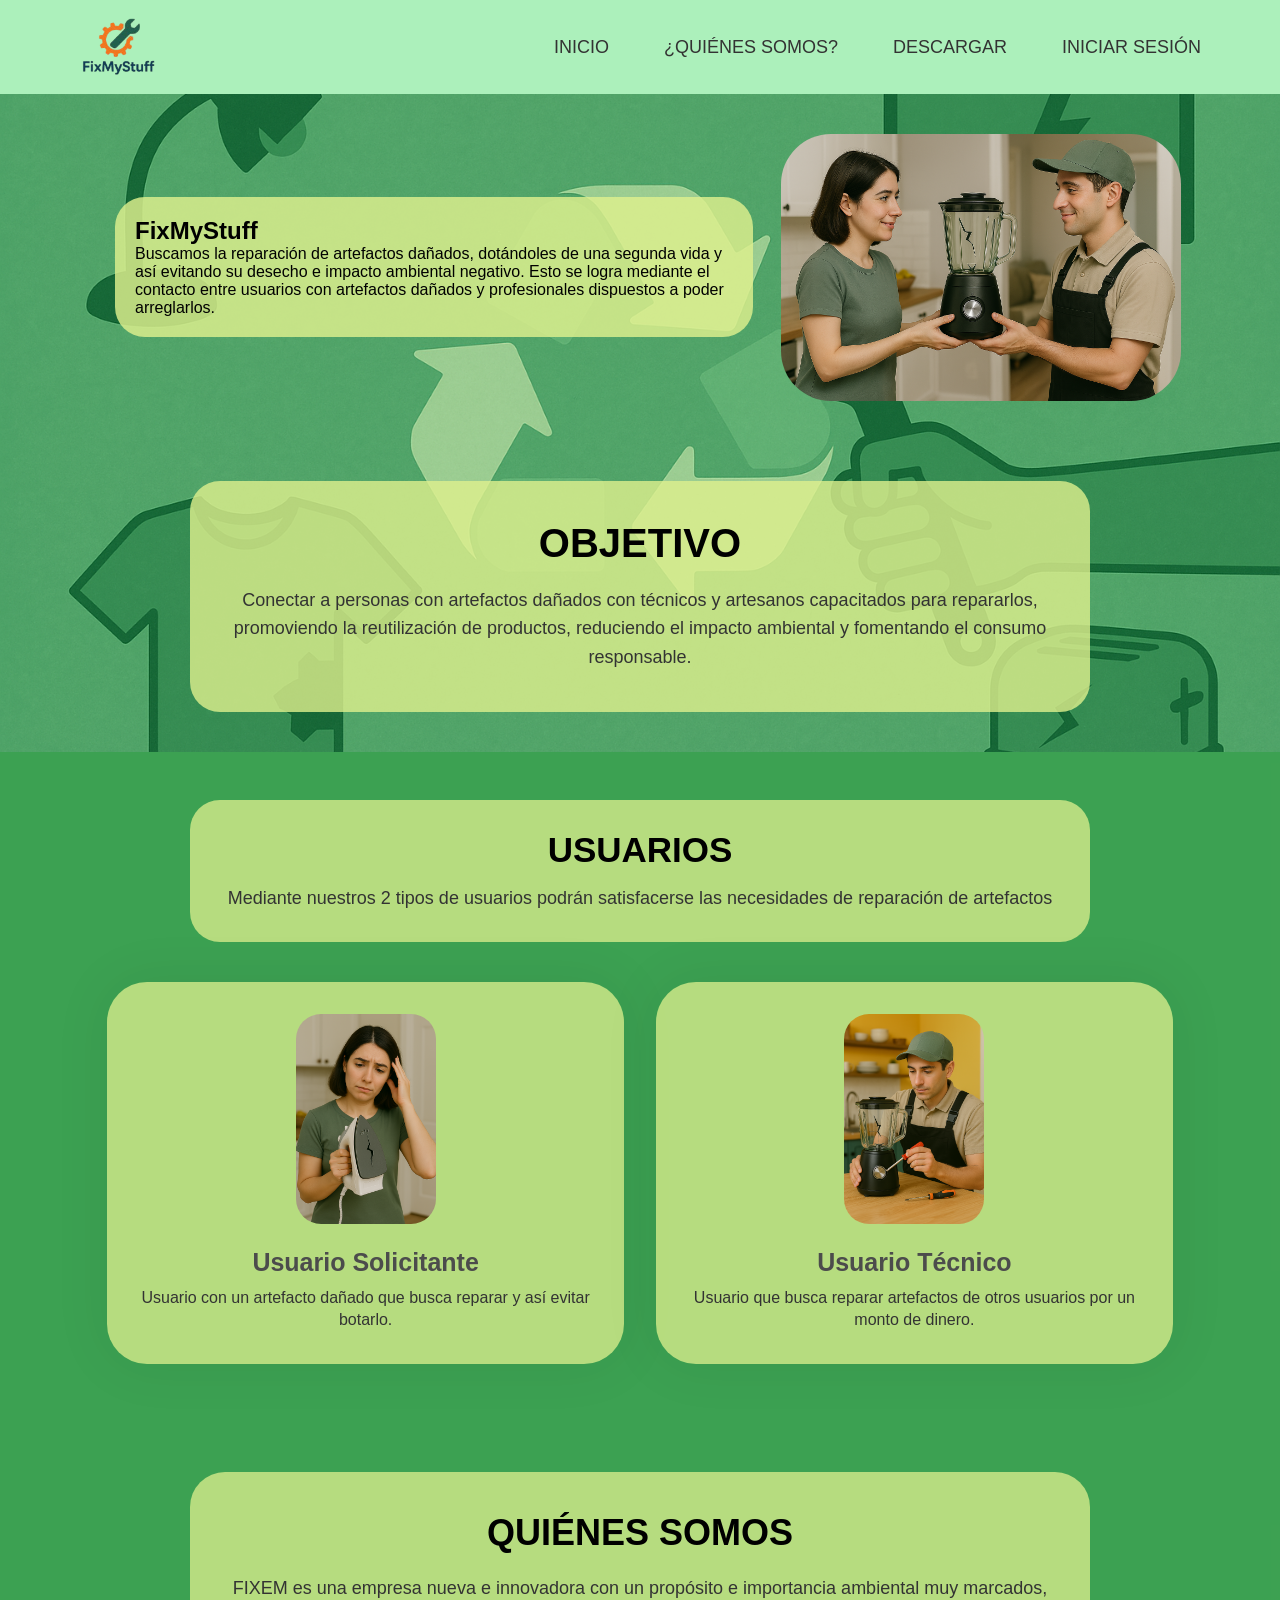
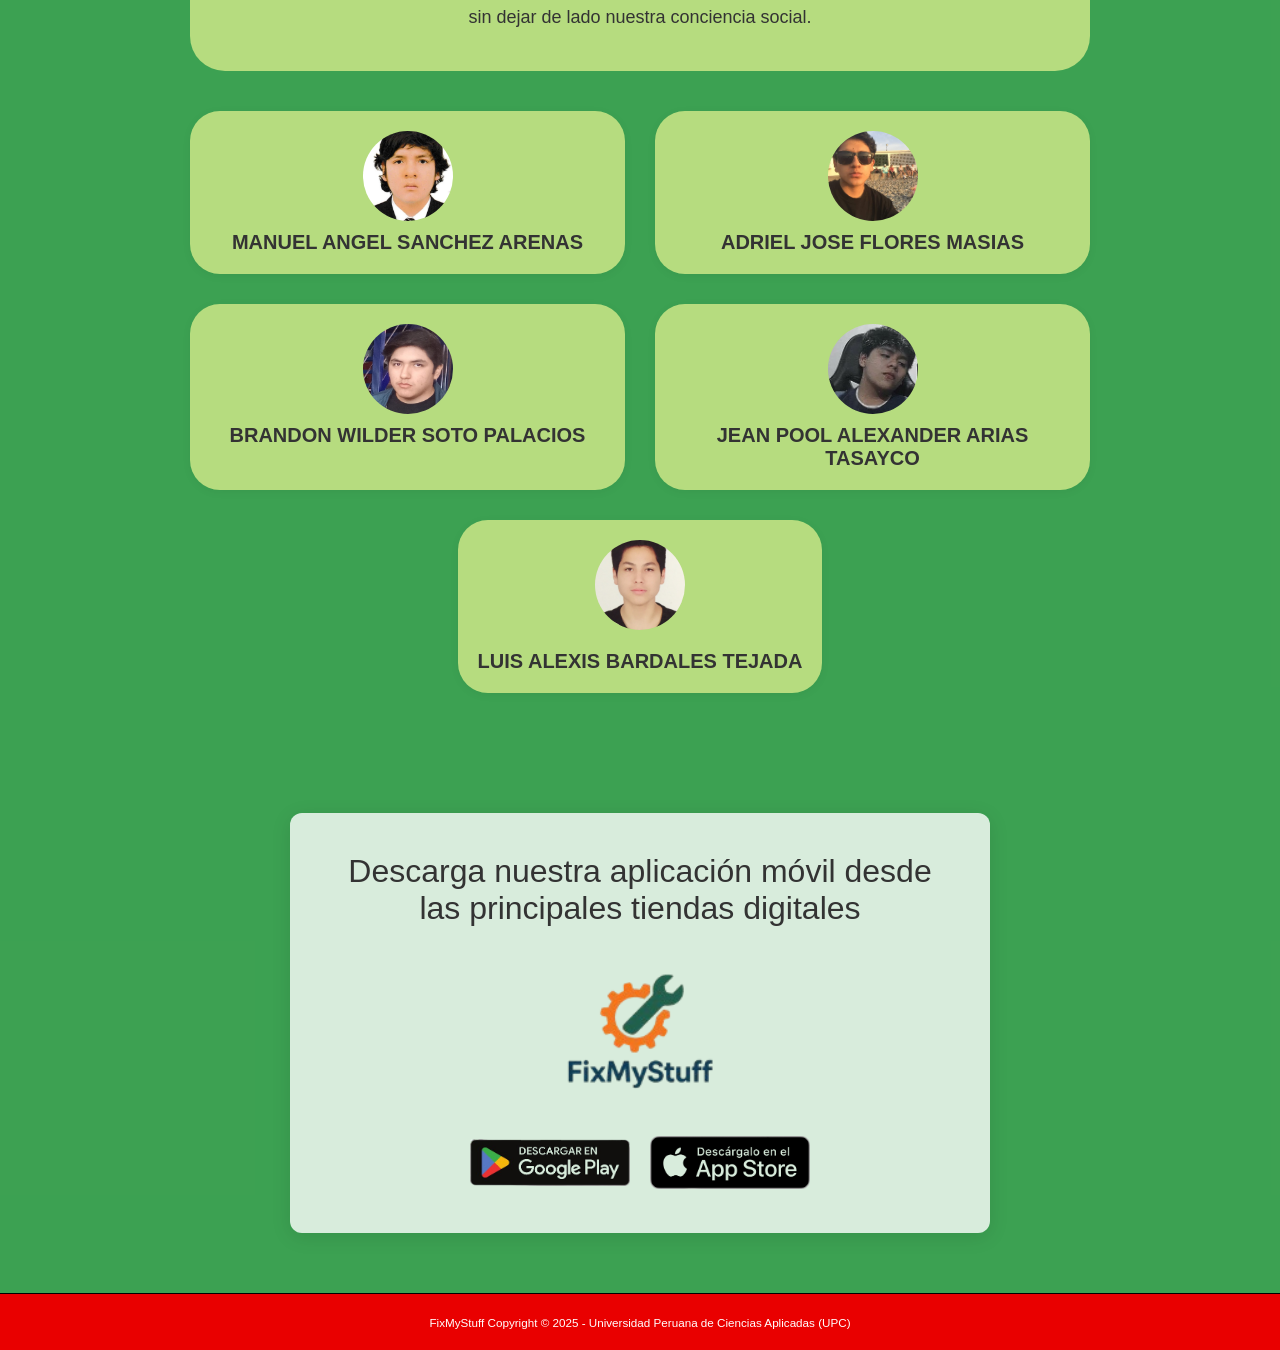
<file: index.html>
<!DOCTYPE html>
<html lang="en">
<head>
    <meta charset="UTF-8">
    <meta name="viewport" content="width=device-width, initial-scale=1.0">
    <title>FixMyStuff</title>
    <link rel="stylesheet" href="css/index.css">
</head>
<body>
    
    <header>
        <nav class="navbar">
            <div class="logo-container">
                <img src="img/logo.png" alt="FixMyStuff Logo" class="logo">
            </div>
            <button class="menu-toggle" id="menu-toggle">&#9776;</button>
            <ul class="nav-links">
                <li><a href="#banner">INICIO</a></li>
                <li><a href="#nosotros">¿QUIÉNES SOMOS?</a></li>
                <li><a href="#descargar">DESCARGAR</a></li>
                <li><a href="#">INICIAR SESIÓN</a></li>
            </ul>
        </nav>
    </header>
    
    <main>
        <section id="banner" class="banner">
            <div class="banner-content">
                <div class="banner-text-box">
                    <h1>FixMyStuff</h1>
                    <p>
                        Buscamos la reparación de artefactos dañados, dotándoles de una segunda vida y así evitando su desecho e impacto ambiental negativo. 
                        Esto se logra mediante el contacto entre usuarios con artefactos dañados y profesionales dispuestos a poder arreglarlos.
                    </p>
                </div>
                <div class="banner-side-image">
                    <img src="img/reparacion.png" alt="Reparación" />
                </div>
            </div>

            <div class="objetivo-content">
                <h2>OBJETIVO</h2>
                <p>
                    Conectar a personas con artefactos dañados con técnicos y artesanos capacitados para repararlos, promoviendo 
                    la reutilización de productos, reduciendo el impacto ambiental y fomentando el consumo responsable.
                </p>
            </div>
        </section>

        <section class="usuarios">
            <div class="usuarios-intro">
                <h2>USUARIOS</h2>
                <p>
                Mediante nuestros 2 tipos de usuarios podrán satisfacerse las necesidades de reparación de artefactos
                </p>
            </div>

            <div class="usuarios-container">
                <div class="usuario-box">
                <img src="img/solicitante.png" alt="Solicitante">
                <h3>Usuario Solicitante</h3>
                <p>
                    Usuario con un artefacto dañado que busca reparar y así evitar botarlo.
                </p>
                </div>
                <div class="usuario-box">
                <img src="img/tecnico.png" alt="Técnico">
                <h3>Usuario Técnico</h3>
                <p>
                    Usuario que busca reparar artefactos de otros usuarios por un monto de dinero.
                </p>
                </div>
            </div>
        </section>

        <section id="nosotros" class="nosotros">
            <div class="nosotros-header-box">
                <h2 class="nosotros-titulo">QUIÉNES SOMOS</h2>
                <p class="nosotros-descripcion">
                FIXEM es una empresa nueva e innovadora con un propósito e importancia ambiental muy marcados, sin dejar de lado nuestra conciencia social.
                </p>
            </div>

            <div class="nosotros-grid">
                <div class="integrante">
                    <img src="img/integrante1.jpg" alt="Integrante 1">
                    <span>MANUEL ANGEL SANCHEZ ARENAS</span>
                </div>
                <div class="integrante">
                    <img src="img/integrante2.jpg" alt="Integrante 2">
                    <span>ADRIEL JOSE FLORES MASIAS</span>
                </div>
                <div class="integrante">
                    <img src="img/integrante3.jpg" alt="Integrante 3">
                    <span>BRANDON WILDER SOTO PALACIOS</span>
                </div>
                <div class="integrante">
                    <img src="img/integrante4.jpg" alt="Integrante 4">
                    <span>JEAN POOL ALEXANDER ARIAS TASAYCO </span>
                </div>
                <div class="integrante integrante-centrado">
                    <img src="img/integrante5.jpg" alt="Integrante 5">
                    <span>LUIS ALEXIS BARDALES TEJADA</span>
                </div>
            </div>
        </section>

        <section id="descargar" class="descargar">
            <div class="descargar-box">
                <p class="descargar-texto">
                Descarga nuestra aplicación móvil desde las principales tiendas digitales
                </p>

                <div class="descargar-logo">
                    <img src="img/logo.png" alt="Logo Fixem">
                </div>

                <div class="descargar-botones">
                    <div class="btn-box">
                        <img src="img/googleplay.png" alt="Google Play">
                    </div>
                    <div class="btn-box">
                        <img src="img/appstore.png" alt="App Store">
                    </div>
                </div>
            </div>
        </section>

    </main>

    <footer>
        <div class="footer-container">
            <small>
                FixMyStuff Copyright &copy; 2025 - Universidad Peruana de Ciencias Aplicadas (UPC) <br>
            </small>
        </div>
    </footer>


    <script>
        const toggle = document.getElementById('menu-toggle');
        const nav = document.getElementById('nav-links');

        toggle.addEventListener('click', () => {
        nav.classList.toggle('active');
        });
    </script>

    <script>
        document.addEventListener('DOMContentLoaded', () => {
            const objetivo = document.querySelector('.objetivo-content');

            function checkVisibility() {
            const rect = objetivo.getBoundingClientRect();
            const windowHeight = window.innerHeight;

            if (rect.top <= windowHeight * 0.85) {
                objetivo.classList.add('visible');
                window.removeEventListener('scroll', checkVisibility);
            }
            }

            window.addEventListener('scroll', checkVisibility);
            checkVisibility();
        });
    </script>
    
</body>
</html>
</file>
<file: css/index.css>
* {
  margin: 0;
  padding: 0;
  box-sizing: border-box;
}

body {
  font-family: Arial, sans-serif;
}

/* HEADER */
header {
  background-color: #acf0bb;
  box-shadow: 0 2px 5px rgba(0, 0, 0, 0.1);
}

.navbar {
  width: 90%;
  margin: auto;
  display: flex;
  align-items: center;
  justify-content: space-between;
  padding: 10px 0;
  flex-wrap: wrap;
}

.logo {
  height: 70px;
  margin-left: 15px;
}

.menu-toggle {
  display: none;
  font-size: 28px;
  background: none;
  border: none;
  cursor: pointer;
}

/* NAV LINKS */
.nav-links {
  list-style: none;
  display: flex;
  gap: 25px;
}

.nav-links li a {
  text-decoration: none;
  color: #333;
  font-size: 18px;
  padding: 10px 15px;
  border-radius: 3px;
  transition: background-color 0.3s ease;
}

.nav-links li a:hover,
.nav-links li a:focus {
  background-color: #66ce66;
  color: #000;
}

/* BANNER */
.banner {
  background-image: url('../img/banner.png');
  background-size: cover;
  background-position: center;
  width: 100%;
  height: auto;
  padding-bottom: 40px;
  display: flex;
  flex-direction: column;
  align-items: center;
}

.banner-content {
  display: flex;
  align-items: center;
  justify-content: space-between;
  width: 90%;
  max-width: 1100px;
  margin: auto;
  gap: 20px;
  flex-wrap: wrap;
  padding: 40px 0;
}

.banner-text-box {
  background-color: rgba(223, 241, 142, 0.82);
  padding: 20px;
  border-radius: 30px;
  flex: 1 1 55%;
  margin-left: 25px;
}

.banner-side-image {
  flex: 1 1 35%;
  display: flex;
  justify-content: center;
  align-items: center;
}

.banner-side-image img {
  width: 150%;
  max-width: 400px;
  height: auto;
  object-fit: contain;
  border-radius: 50px;
}

.objetivo-content {
  background-color: rgba(223, 241, 142, 0.8);
  padding: 40px;
  max-width: 900px;
  margin-top: 40px;
  text-align: center;
  border-radius: 30px;
}

.objetivo-content h2 {
  font-size: 40px;
  color: #000000;
  margin-bottom: 20px;
}

.objetivo-content p {
  font-size: 18px;
  color: #333;
  line-height: 1.6;
}

@keyframes fadeInUp {
  from {
    opacity: 0;
    transform: translateY(20px);
  }
  to {
    opacity: 1;
    transform: translateY(0);
  }
}

.objetivo-content {
  opacity: 0;
  transform: translateY(20px);
  transition: opacity 0.6s ease-out, transform 0.6s ease-out;
}

.objetivo-content.visible {
  animation: fadeInUp 0.8s forwards;
  opacity: 1;
  transform: translateY(0);
}

/* USUARIOS */
.usuarios {
  background-color: #1e9237dc;
  padding: 3rem;
}

.usuarios-intro {
  background-color: rgba(223, 241, 142, 0.75);
  text-align: center;
  padding: 30px;
  max-width: 900px;
  margin: 0 auto 40px auto;
  border-radius: 30px;
}

.usuarios-intro h2 {
  font-size: 35px;
  color: #000;
  margin-bottom: 15px;
}

.usuarios-intro p {
  font-size: 18px;
  color: #333;
  line-height: 1.5;
}

.usuarios-container {
  width: 90%;
  max-width: 1100px;
  margin: auto;
  display: grid;
  grid-template-columns: repeat(auto-fit, minmax(250px, 1fr));
  gap: 2rem;
}

.usuario-box {
  background-color: rgba(223, 241, 142, 0.75);
  padding: 2rem;
  border-radius: 40px;
  text-align: center;
  box-shadow: 0px 0px 55px 5px rgba(0, 0, 0, 0.06);
}

.usuario-box img {
  width: 140px;
  margin-bottom: 10px;
  border-radius: 25px;
}

.usuario-box h3 {
  color: #4c4c4c;
  font-size: 25px;
  margin: 10px 0;
}

.usuario-box p {
  font-size: 16px;
  color: #333;
  line-height: 1.4;
}

/* NOSOTROS */
.nosotros {
  background-color: #1e9237dc;
  padding: 60px 20px;
  text-align: center;
}

.nosotros-header-box {
  background-color: rgba(223, 241, 142, 0.75);
  padding: 40px;
  max-width: 900px;
  margin: 0 auto 40px;
  border-radius: 35px;
}

.nosotros-titulo {
  font-size: 36px;
  color: #000;
  margin-bottom: 20px;
}

.nosotros-descripcion {
  font-size: 18px;
  color: #333;
  line-height: 1.6;
}

.nosotros-grid {
  display: grid;
  grid-template-columns: repeat(2, 1fr);
  gap: 30px;
  justify-content: center;
  max-width: 900px;
  margin: 0 auto;
}

.integrante {
  background-color: rgba(223, 241, 142, 0.75);
  padding: 20px;
  border-radius: 30px;
  box-shadow: 0px 2px 10px rgba(0,0,0,0.05);
  display: flex;
  flex-direction: column;
  align-items: center;
  transition: transform 0.3s ease;
}

.integrante:hover {
  transform: scale(1.03);
}

.integrante img {
  width: 90px;
  height: 90px;
  border-radius: 50%;
  object-fit: cover;
  margin-bottom: 10px;
}

.integrante span {
  font-size: 20px;
  color: #333;
  font-weight: bold;
}

.integrante-centrado {
  grid-column: 1 / -1;
  justify-self: center;
  gap: 10px;
  max-width: 900px;
  margin: 0 auto;
}

@media (max-width: 600px) {
  .nosotros-grid {
    grid-template-columns: 1fr;
  }

  .integrante-centrado {
    grid-column: auto;
    justify-self: stretch;
  }
}

/* DESCARGAR */
.descargar {
  background-color: #1e9237dc;
  padding: 60px 20px;
  text-align: center;
}

.descargar-box {
  background-color: rgba(255, 255, 255, 0.8);
  padding: 40px;
  max-width: 700px;
  margin: 0 auto;
  border-radius: 12px;
  box-shadow: 0px 4px 20px rgba(0, 0, 0, 0.1);
}

.descargar-texto {
  font-size: 32px;
  color: #333;
  margin-bottom: 30px;
  font-family: 'Trebuchet MS', sans-serif;
}

.descargar-logo img {
  width: 160px;
  margin-bottom: 30px;
}

.descargar-botones {
  display: flex;
  justify-content: center;
  gap: 20px;
  flex-wrap: wrap;
}

.btn-box {
  width: 160px;
  height: 60px;
  display: flex;
  align-items: center;
  justify-content: center;
}

.descargar-botones img {
  max-height: 100%;
  max-width: 100%;
  object-fit: contain;
  transition: transform 0.3s ease;
}

.descargar-botones img:hover {
  transform: scale(1.05);
}

/* FOOTER */
.footer-container {
  text-align: center;
  padding: 20px 0;
  background-color: #e90000;
  color: #ffffff;
  font-size: 14px;
  border-top: 1px solid #000000;
}

@media (max-width: 768px) {
  .menu-toggle {
    display: block;
    margin-right: 20px;
  }

  .nav-links {
    width: 100%;
    flex-direction: column;
    display: none;
    margin-top: 10px;
  }

  .nav-links.active {
    display: flex;
  }

  .nav-links li {
    text-align: center;
    width: 100%;
  }

  .nav-links li a {
    width: 100%;
    display: block;
  }
}

.animate {
  opacity: 0;
  transform: translateY(40px);
  transition: opacity 0.8s ease, transform 0.8s ease;
}

.animate.visible {
  opacity: 1;
  transform: translateY(0);
}

html {
  scroll-behavior: smooth;
}
</file>
